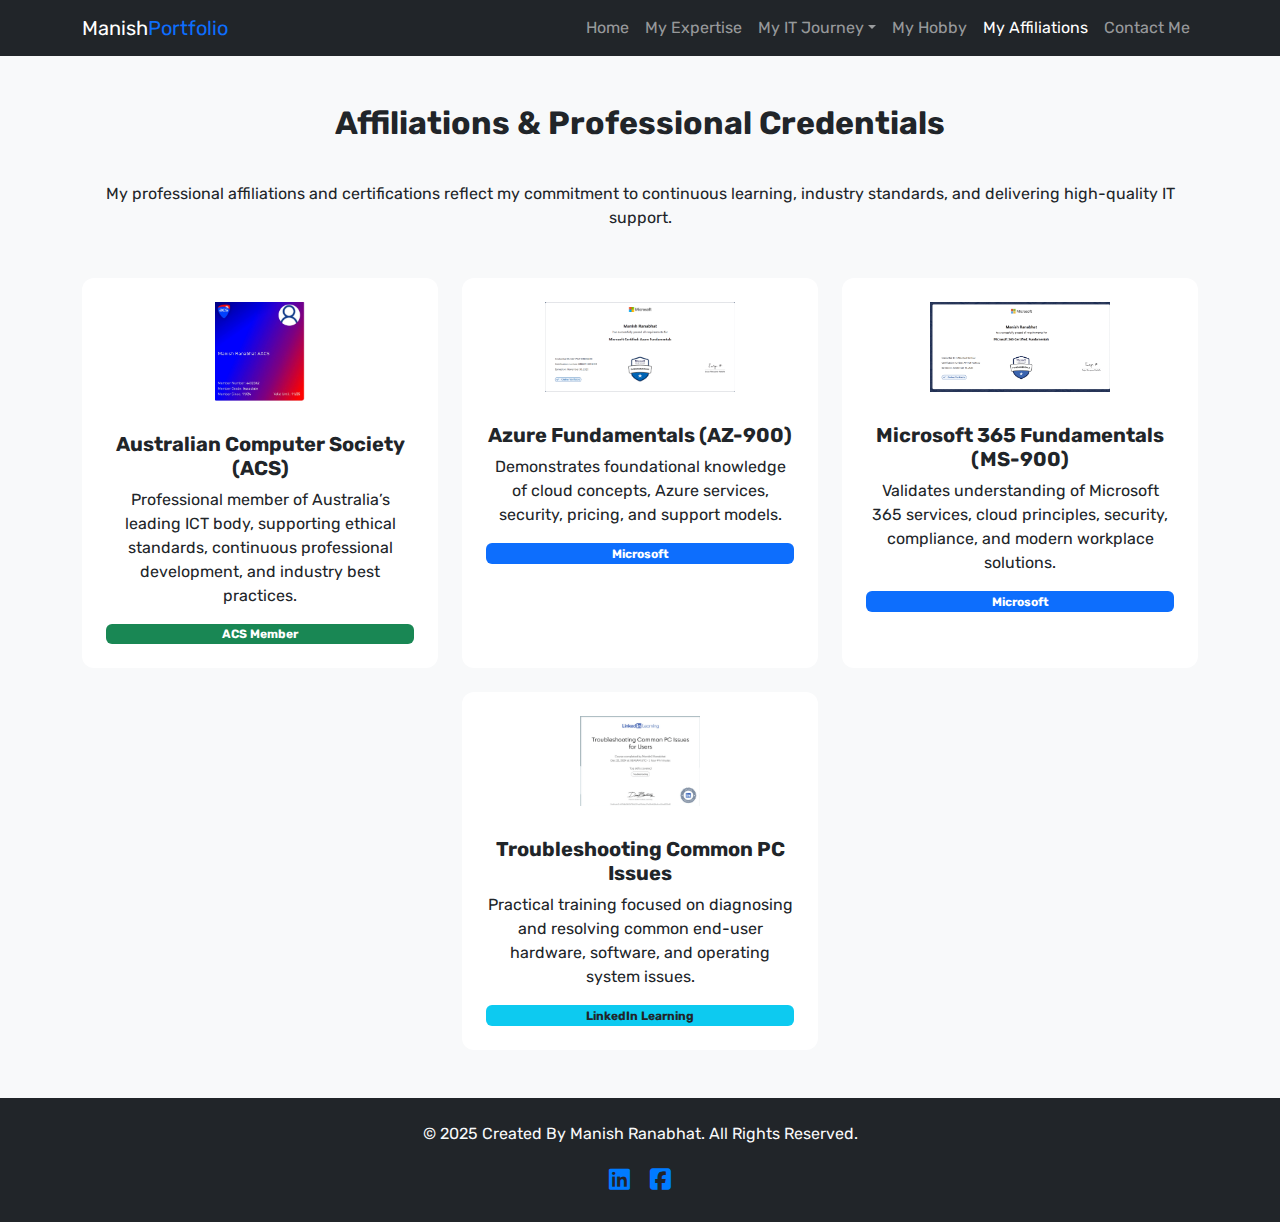
<file: affilation.html>
<!DOCTYPE html>
<html lang="en">
<head>
  <meta charset="UTF-8">
  <meta name="viewport" content="width=device-width, initial-scale=1.0">
  <title>My Affiliations</title>
  <!-- Bootstrap CSS -->
  <link href="https://cdn.jsdelivr.net/npm/bootstrap@5.3.0/dist/css/bootstrap.min.css" rel="stylesheet">
  <!-- Font Awesome -->
  <link rel="stylesheet" href="https://cdnjs.cloudflare.com/ajax/libs/font-awesome/6.4.0/css/all.min.css">
  <!-- Google Fonts -->
  <link href="https://fonts.googleapis.com/css2?family=Rubik:wght@400;700&display=swap" rel="stylesheet">
  <style>
    body {
      font-family: 'Rubik', sans-serif;
      background-color: #f8f9fa;
    }
    .section-title {
      margin-bottom: 40px;
      font-weight: 700;
    }
    .card {
      transition: transform 0.2s, box-shadow 0.2s;
      cursor: pointer;
      border-radius: 12px;
      border: none;
    }
    .card:hover {
      transform: translateY(-5px);
      box-shadow: 0 10px 20px rgba(0,0,0,0.1);
    }
    .card h5 {
      font-weight: 700;
      margin-top: 15px;
    }
    .navbar .navbar-brand span {
      color: #0d6efd;
    }
    footer a.social-icon {
      margin: 0 8px;
      font-size: 1.5rem;
      color: #007bff;
    }
  </style>
</head>
<body>

  <!-- Navbar -->
  <nav class="navbar navbar-expand-lg navbar-dark bg-dark">
    <div class="container">
      <a class="navbar-brand" href="#">Manish<span>Portfolio</span></a>
      <button class="navbar-toggler" type="button" data-bs-toggle="collapse" data-bs-target="#navbarNav">
        <span class="navbar-toggler-icon"></span>
      </button>
      <div class="collapse navbar-collapse" id="navbarNav">
        <ul class="navbar-nav ms-auto">
          <li class="nav-item"><a class="nav-link" href="index.html">Home</a></li>
          <li class="nav-item"><a class="nav-link" href="expertise.html">My Expertise</a></li>
          <li class="nav-item dropdown">
            <a class="nav-link dropdown-toggle" href="#" role="button" data-bs-toggle="dropdown">My IT Journey</a>
            <ul class="dropdown-menu">
              <li><a class="dropdown-item" href="experience.html">My experience</a></li>
              <li><a class="dropdown-item" href="project.html">My Projects</a></li>
              <li><a class="dropdown-item" href="gallery.html">My Gallery</a></li>
            </ul>
          </li>
          <li class="nav-item"><a class="nav-link" href="hobby.html">My Hobby</a></li>
          <li class="nav-item"><a class="nav-link active" href="affilation.html">My Affiliations</a></li>
          <li class="nav-item"><a class="nav-link" href="contact.html">Contact Me</a></li>
        </ul>
      </div>
    </div>
  </nav>

  <!-- Affiliations Section -->
 <!-- Affiliations & Credentials Section -->
<section id="affiliations" class="py-5">
  <div class="container">
    <h2 class="section-title text-center">Affiliations & Professional Credentials</h2>
    <p class="text-center mb-5">
      My professional affiliations and certifications reflect my commitment to continuous learning,
      industry standards, and delivering high-quality IT support.
    </p>

    <div class="row g-4 justify-content-center">

      <!-- ACS -->
      <div class="col-md-4">
        <div class="card h-100 text-center p-4">
          <a href="https://www.acs.org.au/" target="_blank">
            <img src="images/acs.jpg" alt="Australian Computer Society" class="mx-auto mb-3" style="max-width: 90px;">
          </a>
          <h5 class="card-title">Australian Computer Society (ACS)</h5>
          <p class="card-text">
            Professional member of Australia’s leading ICT body, supporting ethical standards,
            continuous professional development, and industry best practices.
          </p>
          <span class="badge bg-success">ACS Member</span>
        </div>
      </div>

      <!-- AZ-900 -->
      <div class="col-md-4">
        <div class="card h-100 text-center p-4">
          <img src="images/azure.png" alt="Microsoft Azure Fundamentals AZ-900" class="mx-auto mb-3" style="max-height: 90px;">
          <h5 class="card-title">Azure Fundamentals (AZ-900)</h5>
          <p class="card-text">
            Demonstrates foundational knowledge of cloud concepts, Azure services,
            security, pricing, and support models.
          </p>
          <span class="badge bg-primary">Microsoft</span>
        </div>
      </div>

      <!-- MS-900 -->
      <div class="col-md-4">
        <div class="card h-100 text-center p-4">
          <img src="images/ms900.png" alt="Microsoft 365 Fundamentals MS-900" class="mx-auto mb-3" style="max-height: 90px;">
          <h5 class="card-title">Microsoft 365 Fundamentals (MS-900)</h5>
          <p class="card-text">
            Validates understanding of Microsoft 365 services, cloud principles,
            security, compliance, and modern workplace solutions.
          </p>
          <span class="badge bg-primary">Microsoft</span>
        </div>
      </div>

      <!-- LinkedIn Learning -->
      <div class="col-md-4">
        <div class="card h-100 text-center p-4">
          <img src="images/troubleshooting.png" alt="LinkedIn Learning Certification" class="mx-auto mb-3" style="max-height: 90px;">
          <h5 class="card-title">Troubleshooting Common PC Issues</h5>
          <p class="card-text">
            Practical training focused on diagnosing and resolving common end-user
            hardware, software, and operating system issues.
          </p>
          <span class="badge bg-info text-dark">LinkedIn Learning</span>
        </div>
      </div>

    </div>
  </div>
</section>


  <!-- Footer -->
  <footer class="bg-dark text-light py-4">
    <div class="container text-center">
      <p>&copy; 2025 Created By Manish Ranabhat. All Rights Reserved.</p>
      <a href="https://www.linkedin.com/in/manish-ranabhat-774855287/" target="_blank" class="social-icon"><i class="fab fa-linkedin"></i></a>
      <a href="https://www.facebook.com/manish.ranabhat.142" target="_blank" class="social-icon"><i class="fab fa-facebook-square"></i></a>
    </div>
  </footer>

  <!-- Bootstrap JS Bundle -->
  <script src="https://cdn.jsdelivr.net/npm/bootstrap@5.3.0/dist/js/bootstrap.bundle.min.js"></script>
   <script src="https://code.jquery.com/jquery-3.5.1.min.js"></script>
  <script src="script.js"></script>
</body>
</html>
</file>
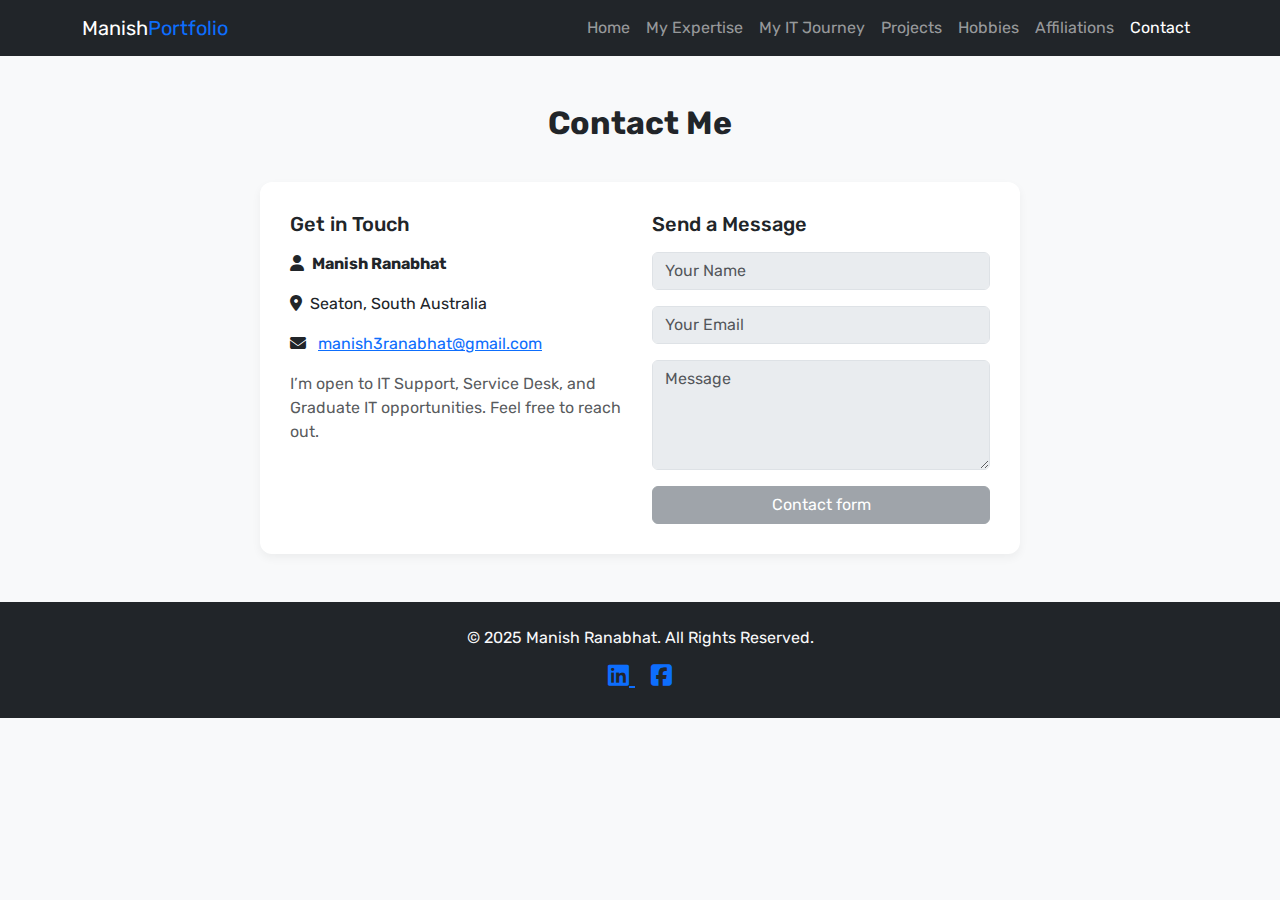
<file: contact.html>
<!DOCTYPE html>
<html lang="en">
<head>
  <meta charset="UTF-8" />
  <meta name="viewport" content="width=device-width, initial-scale=1.0"/>
  <title>Contact | Manish Ranabhat</title>

  <!-- Bootstrap CSS -->
  <link href="https://cdn.jsdelivr.net/npm/bootstrap@5.3.0/dist/css/bootstrap.min.css" rel="stylesheet">
  <!-- Font Awesome -->
  <link rel="stylesheet" href="https://cdnjs.cloudflare.com/ajax/libs/font-awesome/6.4.0/css/all.min.css">
  <!-- Google Fonts -->
  <link href="https://fonts.googleapis.com/css2?family=Rubik:wght@400;700&display=swap" rel="stylesheet">

  <style>
    body {
      font-family: 'Rubik', sans-serif;
      background-color: #f8f9fa;
    }
    .section-title {
      margin-bottom: 40px;
      font-weight: 700;
    }
    .contact-section {
      background: #ffffff;
      border-radius: 12px;
      padding: 30px;
      box-shadow: 0 4px 10px rgba(0,0,0,0.05);
    }
    .navbar .navbar-brand span {
      color: #0d6efd;
    }
    footer a.social-icon {
      margin: 0 8px;
      font-size: 1.5rem;
      color: #0d6efd;
    }
  </style>
</head>

<body>

<!-- Navbar -->
<nav class="navbar navbar-expand-lg navbar-dark bg-dark">
  <div class="container">
    <a class="navbar-brand" href="index.html">Manish<span>Portfolio</span></a>
    <button class="navbar-toggler" type="button" data-bs-toggle="collapse" data-bs-target="#navbarNav">
      <span class="navbar-toggler-icon"></span>
    </button>
    <div class="collapse navbar-collapse" id="navbarNav">
      <ul class="navbar-nav ms-auto">
        <li class="nav-item"><a class="nav-link" href="index.html">Home</a></li>
        <li class="nav-item"><a class="nav-link" href="expertise.html">My Expertise</a></li>
        <li class="nav-item"><a class="nav-link" href="experience.html">My IT Journey</a></li>
        <li class="nav-item"><a class="nav-link" href="project.html">Projects</a></li>
        <li class="nav-item"><a class="nav-link" href="hobby.html">Hobbies</a></li>
        <li class="nav-item"><a class="nav-link" href="affilation.html">Affiliations</a></li>
        <li class="nav-item"><a class="nav-link active" href="contact.html">Contact</a></li>
      </ul>
    </div>
  </div>
</nav>

<!-- Contact Section -->
<section class="py-5">
  <div class="container">
    <h2 class="section-title text-center">Contact Me</h2>

    <div class="row justify-content-center">
      <div class="col-md-8 contact-section">
        <div class="row">

          <!-- Contact Info -->
          <div class="col-md-6 mb-4">
            <h5 class="mb-3">Get in Touch</h5>
            <p><i class="fas fa-user me-2"></i><strong>Manish Ranabhat</strong></p>
            <p><i class="fas fa-map-marker-alt me-2"></i>Seaton, South Australia</p>
            <p>
              <i class="fas fa-envelope me-2"></i>
              <a href="mailto:manish3ranabhat@gmail.com">manish3ranabhat@gmail.com</a>
            </p>
            <p class="text-muted">
              I’m open to IT Support, Service Desk, and Graduate IT opportunities.
              Feel free to reach out.
            </p>
          </div>

          <!-- Contact Form (Static placeholder) -->
          <div class="col-md-6">
            <h5 class="mb-3">Send a Message</h5>
            <form>
              <div class="mb-3">
                <input type="text" class="form-control" placeholder="Your Name" disabled>
              </div>
              <div class="mb-3">
                <input type="email" class="form-control" placeholder="Your Email" disabled>
              </div>
              <div class="mb-3">
                <textarea class="form-control" rows="4" placeholder="Message" disabled></textarea>
              </div>
              <button type="button" class="btn btn-secondary w-100" disabled>
                Contact form 
              </button>
            </form>
          </div>

        </div>
      </div>
    </div>
  </div>
</section>

<!-- Footer -->
<footer class="bg-dark text-light py-4">
  <div class="container text-center">
    <p class="mb-2">&copy; 2025 Manish Ranabhat. All Rights Reserved.</p>
    <a href="https://www.linkedin.com/in/manish-ranabhat-774855287/" target="_blank" class="social-icon">
      <i class="fab fa-linkedin"></i>
    </a>
    <a href="https://www.facebook.com/manish.ranabhat.142" target="_blank" class="social-icon">
      <i class="fab fa-facebook-square"></i>
    </a>
  </div>
</footer>

<!-- Bootstrap JS -->
<script src="https://cdn.jsdelivr.net/npm/bootstrap@5.3.0/dist/js/bootstrap.bundle.min.js"></script>

</body>
</html>
</file>
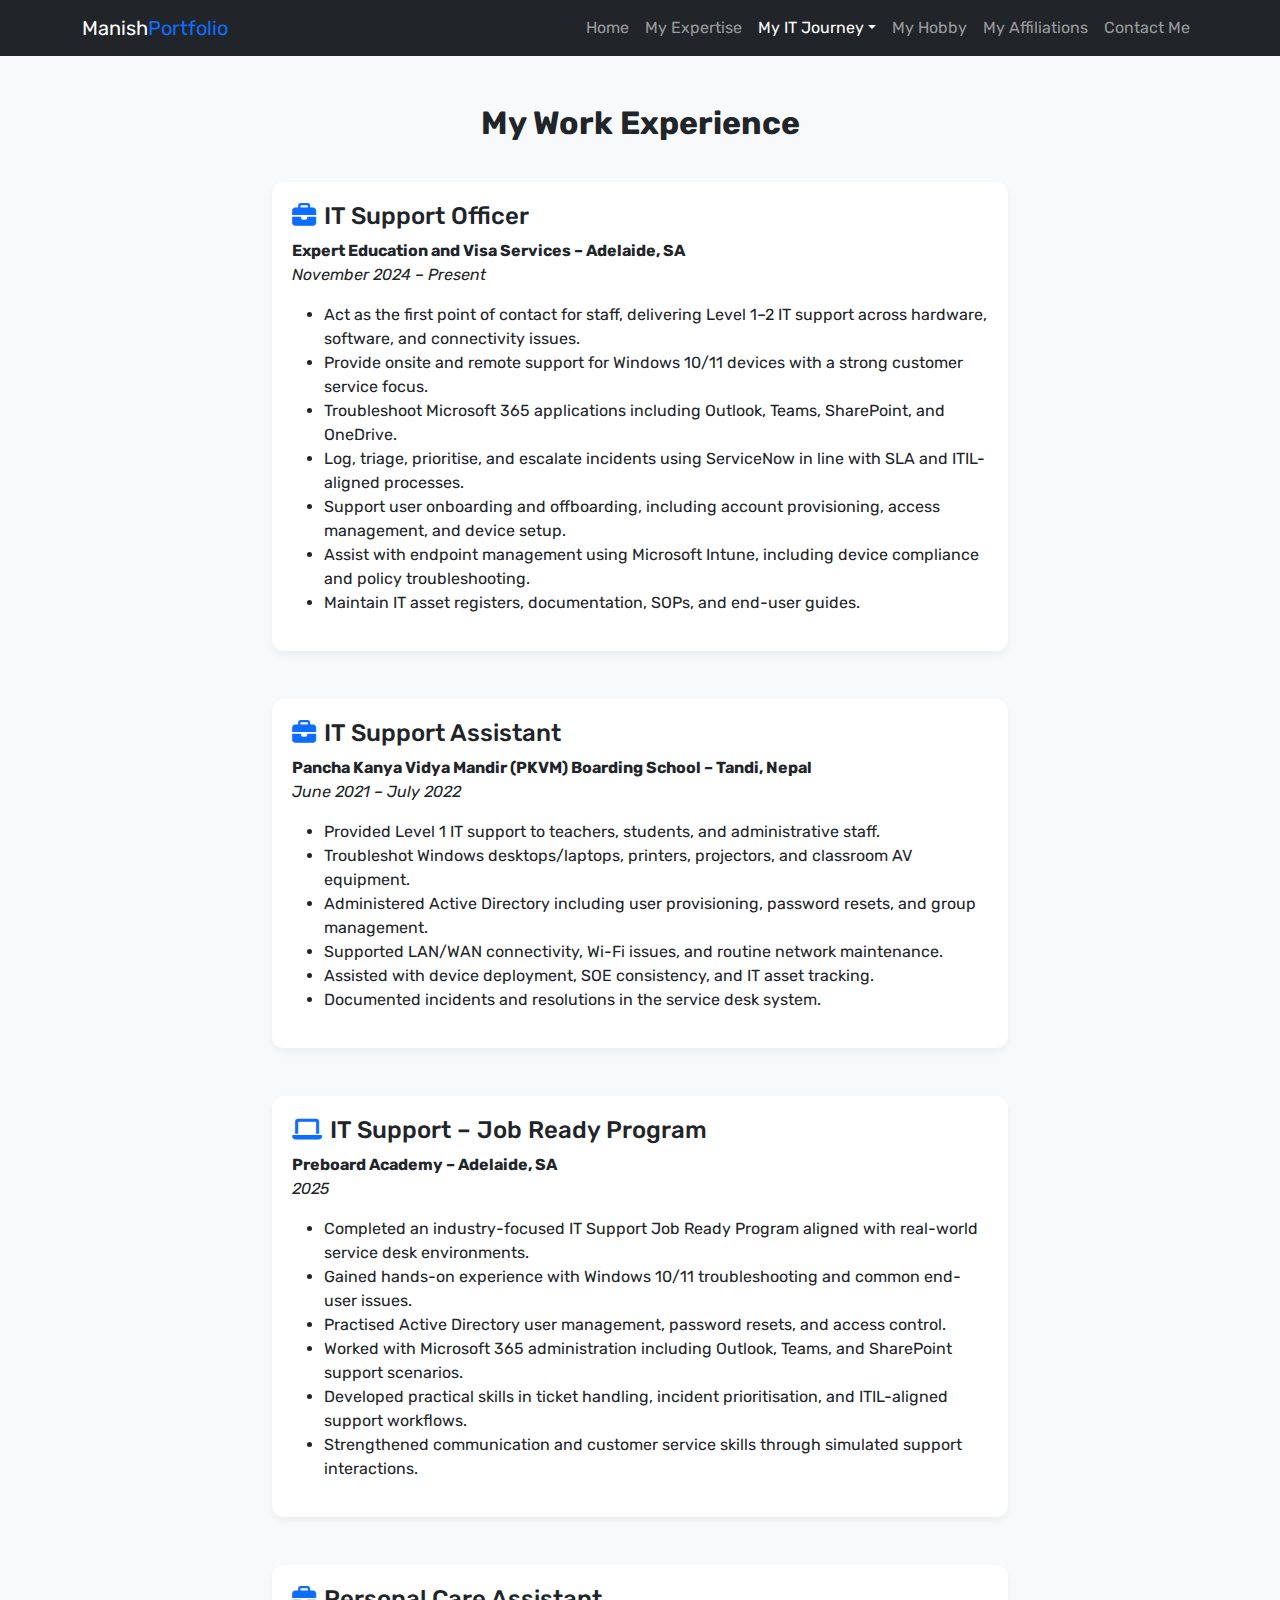
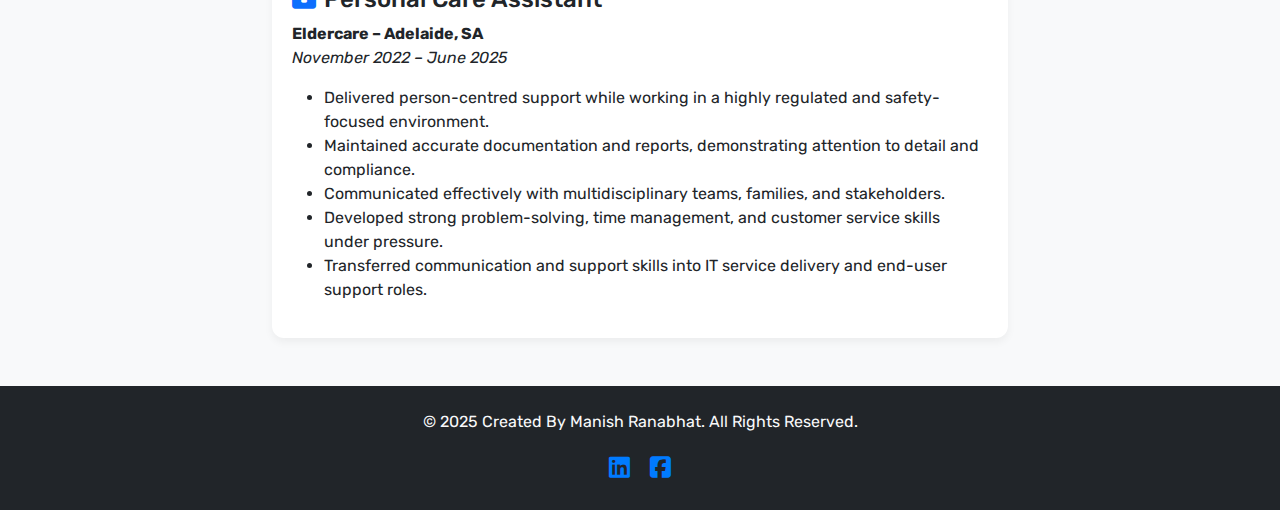
<file: experience.html>
<!DOCTYPE html>
<html lang="en">
<head>
  <meta charset="UTF-8">
  <meta name="viewport" content="width=device-width, initial-scale=1.0">
  <title>My IT Journey</title>
  <!-- Bootstrap CSS -->
  <link href="https://cdn.jsdelivr.net/npm/bootstrap@5.3.0/dist/css/bootstrap.min.css" rel="stylesheet">
  <!-- Font Awesome -->
  <link rel="stylesheet" href="https://cdnjs.cloudflare.com/ajax/libs/font-awesome/6.4.0/css/all.min.css">
  <!-- Google Fonts -->
  <link href="https://fonts.googleapis.com/css2?family=Rubik:wght@400;700&display=swap" rel="stylesheet">
  <style>
    body {
      font-family: 'Rubik', sans-serif;
      background-color: #f8f9fa;
    }
    .section-title {
      margin-bottom: 40px;
      font-weight: 700;
    }
    .section-card {
      background: white;
      border-radius: 12px;
      padding: 20px;
      box-shadow: 0 4px 8px rgba(0,0,0,0.05);
      transition: transform 0.3s, box-shadow 0.3s;
    }
    .section-card:hover {
      transform: translateY(-8px);
      box-shadow: 0 12px 24px rgba(0,0,0,0.1);
    }
    .section-img {
      max-width: 100%;
      border-radius: 12px;
      margin-bottom: 20px;
    }
    .navbar .navbar-brand span {
      color: #0d6efd;
    }
    footer a.social-icon {
      margin: 0 8px;
      font-size: 1.5rem;
      color: #007bff;
    }
  </style>
</head>
<body>

<!-- Navbar -->
<nav class="navbar navbar-expand-lg navbar-dark bg-dark">
  <div class="container">
    <a class="navbar-brand" href="#">Manish<span>Portfolio</span></a>
    <button class="navbar-toggler" type="button" data-bs-toggle="collapse" data-bs-target="#navbarNav">
      <span class="navbar-toggler-icon"></span>
    </button>
    <div class="collapse navbar-collapse" id="navbarNav">
      <ul class="navbar-nav ms-auto">
        <li class="nav-item"><a class="nav-link" href="index.html">Home</a></li>
        <li class="nav-item"><a class="nav-link" href="expertise.html">My Expertise</a></li>
        <li class="nav-item dropdown">
          <a class="nav-link dropdown-toggle active" href="#" data-bs-toggle="dropdown">My IT Journey</a>
          <ul class="dropdown-menu">
            <li><a class="dropdown-item" href="experience.html">My experience</a></li>
            <li><a class="dropdown-item" href="project.html">My Project</a></li>
            <li><a class="dropdown-item" href="gallery.html">My Gallery</a></li>
          </ul>
        </li>
        <li class="nav-item"><a class="nav-link" href="hobby.html">My Hobby</a></li>
        <li class="nav-item"><a class="nav-link" href="affilation.html">My Affiliations</a></li>
        <li class="nav-item"><a class="nav-link" href="contact.html">Contact Me</a></li>
      </ul>
    </div>
  </div>
</nav>
<!-- IT Journey Section -->
<section id="work-experience" class="py-5">
  <div class="container">
    <h2 class="section-title text-center">My Work Experience</h2>

    <!-- IT Support Officer -->
    <div class="row justify-content-center mb-5">
      <div class="col-md-8">
        <div class="section-card">
          <h4><i class="fas fa-briefcase text-primary me-2"></i>IT Support Officer</h4>
          <p>
            <strong>Expert Education and Visa Services – Adelaide, SA</strong><br>
            <em>November 2024 – Present</em>
          </p>
          <ul>
            <li>Act as the first point of contact for staff, delivering Level 1–2 IT support across hardware, software, and connectivity issues.</li>
            <li>Provide onsite and remote support for Windows 10/11 devices with a strong customer service focus.</li>
            <li>Troubleshoot Microsoft 365 applications including Outlook, Teams, SharePoint, and OneDrive.</li>
            <li>Log, triage, prioritise, and escalate incidents using ServiceNow in line with SLA and ITIL-aligned processes.</li>
            <li>Support user onboarding and offboarding, including account provisioning, access management, and device setup.</li>
            <li>Assist with endpoint management using Microsoft Intune, including device compliance and policy troubleshooting.</li>
            <li>Maintain IT asset registers, documentation, SOPs, and end-user guides.</li>
          </ul>
        </div>
      </div>
    </div>

    <!-- IT Support Assistant -->
    <div class="row justify-content-center mb-5">
      <div class="col-md-8">
        <div class="section-card">
          <h4><i class="fas fa-briefcase text-primary me-2"></i>IT Support Assistant</h4>
          <p>
            <strong>Pancha Kanya Vidya Mandir (PKVM) Boarding School – Tandi, Nepal</strong><br>
            <em>June 2021 – July 2022</em>
          </p>
          <ul>
            <li>Provided Level 1 IT support to teachers, students, and administrative staff.</li>
            <li>Troubleshot Windows desktops/laptops, printers, projectors, and classroom AV equipment.</li>
            <li>Administered Active Directory including user provisioning, password resets, and group management.</li>
            <li>Supported LAN/WAN connectivity, Wi-Fi issues, and routine network maintenance.</li>
            <li>Assisted with device deployment, SOE consistency, and IT asset tracking.</li>
            <li>Documented incidents and resolutions in the service desk system.</li>
          </ul>
        </div>
      </div>
    </div>
<div class="row justify-content-center mb-5">
      <div class="col-md-8">
        <div class="section-card">
          <h4><i class="fas fa-laptop text-primary me-2"></i>IT Support – Job Ready Program</h4>
          <p>
            <strong>Preboard Academy – Adelaide, SA</strong><br>
            <em>2025</em>
          </p>
          <ul>
            <li>Completed an industry-focused IT Support Job Ready Program aligned with real-world service desk environments.</li>
            <li>Gained hands-on experience with Windows 10/11 troubleshooting and common end-user issues.</li>
            <li>Practised Active Directory user management, password resets, and access control.</li>
            <li>Worked with Microsoft 365 administration including Outlook, Teams, and SharePoint support scenarios.</li>
            <li>Developed practical skills in ticket handling, incident prioritisation, and ITIL-aligned support workflows.</li>
            <li>Strengthened communication and customer service skills through simulated support interactions.</li>
          </ul>
        </div>
      </div>
    </div>

    <!-- Personal Care Assistant (Transferable Skills) -->
    <div class="row justify-content-center">
      <div class="col-md-8">
        <div class="section-card">
          <h4><i class="fas fa-briefcase text-primary me-2"></i>Personal Care Assistant</h4>
          <p>
            <strong>Eldercare – Adelaide, SA</strong><br>
            <em>November 2022 – June 2025</em>
          </p>
          <ul>
            <li>Delivered person-centred support while working in a highly regulated and safety-focused environment.</li>
            <li>Maintained accurate documentation and reports, demonstrating attention to detail and compliance.</li>
            <li>Communicated effectively with multidisciplinary teams, families, and stakeholders.</li>
            <li>Developed strong problem-solving, time management, and customer service skills under pressure.</li>
            <li>Transferred communication and support skills into IT service delivery and end-user support roles.</li>
          </ul>
        </div>
      </div>
    </div>

  </div>
</section>


<!-- Footer -->
  <footer class="bg-dark text-light py-4">
    <div class="container text-center">
      <p>&copy; 2025 Created By Manish Ranabhat. All Rights Reserved.</p>
      <a href="https://www.linkedin.com/in/manish-ranabhat-774855287/" target="_blank" class="social-icon"><i class="fab fa-linkedin"></i></a>
      <a href="https://www.facebook.com/manish.ranabhat.142" target="_blank" class="social-icon"><i class="fab fa-facebook-square"></i></a>
    </div>
  </footer>
 <script src="https://code.jquery.com/jquery-3.5.1.min.js"></script>
<script src="https://cdn.jsdelivr.net/npm/bootstrap@5.3.0/dist/js/bootstrap.bundle.min.js"></script>
<script src="script.js"></script>
</body>
</html>
</file>
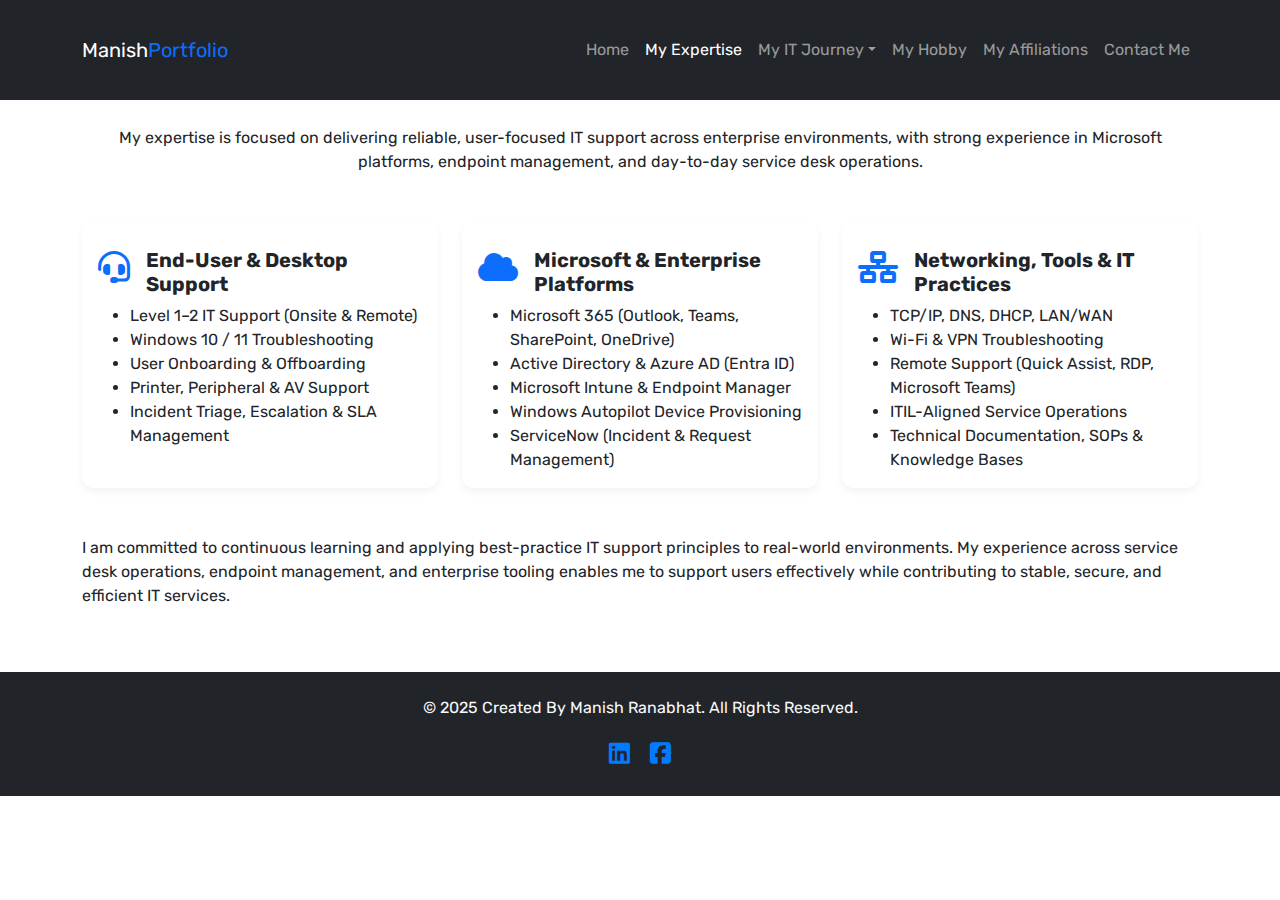
<file: expertise.html>
<!DOCTYPE html>
<html lang="en">
<head>
  <meta charset="UTF-8">
  <meta name="viewport" content="width=device-width, initial-scale=1.0">
  <title>My Expertise</title>
  <!-- Bootstrap CSS -->
  <link href="https://cdn.jsdelivr.net/npm/bootstrap@5.3.0/dist/css/bootstrap.min.css" rel="stylesheet">
  <!-- Font Awesome -->
  <link rel="stylesheet" href="https://cdnjs.cloudflare.com/ajax/libs/font-awesome/6.4.0/css/all.min.css">
  <!-- Google Fonts -->
  <link href="https://fonts.googleapis.com/css2?family=Rubik:wght@400;700&display=swap" rel="stylesheet">
  <!-- Custom CSS -->
  <link rel="stylesheet" href="style.css">
  <style>
    body {
      font-family: 'Rubik', sans-serif;
    }
    .section-title {
      margin-bottom: 40px;
      font-weight: 700;
    }
    .card {
      box-shadow: 0 4px 8px rgba(0,0,0,0.05);
      border: none;
      border-radius: 12px;
    }
    .card h5 {
      font-weight: 700;
      margin-top: 10px;
    }
    .navbar .navbar-brand span {
      color: #0d6efd;
    }
    footer a.social-icon {
      margin: 0 8px;
      font-size: 1.5rem;
      color: #007bff;
    }
  </style>
</head>
<body>

  <!-- Navbar -->
  <nav class="navbar navbar-expand-lg navbar-dark bg-dark">
    <div class="container">
      <a class="navbar-brand" href="#">Manish<span>Portfolio</span></a>
      <button class="navbar-toggler" type="button" data-bs-toggle="collapse" data-bs-target="#navbarNav">
        <span class="navbar-toggler-icon"></span>
      </button>
      <div class="collapse navbar-collapse" id="navbarNav">
        <ul class="navbar-nav ms-auto">
          <li class="nav-item"><a class="nav-link" href="index.html">Home</a></li>
          <li class="nav-item"><a class="nav-link active" href="expertise.html">My Expertise</a></li>
          <li class="nav-item dropdown">
            <a class="nav-link dropdown-toggle" href="#" role="button" data-bs-toggle="dropdown">My IT Journey</a>
            <ul class="dropdown-menu">
              <li><a class="dropdown-item" href="experience.html">My experience</a></li>
              <li><a class="dropdown-item" href="project.html">My Projects</a></li>
              <li><a class="dropdown-item" href="gallery.html">My Gallery</a></li>
            </ul>
          </li>
          <li class="nav-item"><a class="nav-link" href="hobby.html">My Hobby</a></li>
          <li class="nav-item"><a class="nav-link" href="affilation.html">My Affiliations</a></li>
          <li class="nav-item"><a class="nav-link" href="contact.html">Contact Me</a></li>
        </ul>
      </div>
    </div>
  </nav>

 <!-- Expertise Section -->
<section id="expertise" class="py-5">
  <div class="container">
    <h2 class="section-title text-center">My Expertise</h2>
    <p class="text-center mb-5">
      My expertise is focused on delivering reliable, user-focused IT support across enterprise environments, with strong experience in Microsoft platforms, endpoint management, and day-to-day service desk operations.
    </p>

    <div class="row g-4">

      <!-- End-User & Desktop Support -->
      <div class="col-md-4">
        <div class="card h-100">
          <div class="card-body">
            <div class="d-flex align-items-center mb-2">
              <i class="fas fa-headset fa-2x text-primary me-3"></i>
              <h5 class="mb-0">End-User & Desktop Support</h5>
            </div>
            <ul class="mb-0">
              <li>Level 1–2 IT Support (Onsite & Remote)</li>
              <li>Windows 10 / 11 Troubleshooting</li>
              <li>User Onboarding & Offboarding</li>
              <li>Printer, Peripheral & AV Support</li>
              <li>Incident Triage, Escalation & SLA Management</li>
            </ul>
          </div>
        </div>
      </div>

      <!-- Microsoft & Enterprise Platforms -->
      <div class="col-md-4">
        <div class="card h-100">
          <div class="card-body">
            <div class="d-flex align-items-center mb-2">
              <i class="fas fa-cloud fa-2x text-primary me-3"></i>
              <h5 class="mb-0">Microsoft & Enterprise Platforms</h5>
            </div>
            <ul class="mb-0">
              <li>Microsoft 365 (Outlook, Teams, SharePoint, OneDrive)</li>
              <li>Active Directory & Azure AD (Entra ID)</li>
              <li>Microsoft Intune & Endpoint Manager</li>
              <li>Windows Autopilot Device Provisioning</li>
              <li>ServiceNow (Incident & Request Management)</li>
            </ul>
          </div>
        </div>
      </div>

      <!-- Networking, Tools & IT Practices -->
      <div class="col-md-4">
        <div class="card h-100">
          <div class="card-body">
            <div class="d-flex align-items-center mb-2">
              <i class="fas fa-network-wired fa-2x text-primary me-3"></i>
              <h5 class="mb-0">Networking, Tools & IT Practices</h5>
            </div>
            <ul class="mb-0">
              <li>TCP/IP, DNS, DHCP, LAN/WAN</li>
              <li>Wi-Fi & VPN Troubleshooting</li>
              <li>Remote Support (Quick Assist, RDP, Microsoft Teams)</li>
              <li>ITIL-Aligned Service Operations</li>
              <li>Technical Documentation, SOPs & Knowledge Bases</li>
            </ul>
          </div>
        </div>
      </div>

    </div>

    <div class="mt-5">
      <p>
        I am committed to continuous learning and applying best-practice IT support principles to real-world environments. My experience across service desk operations, endpoint management, and enterprise tooling enables me to support users effectively while contributing to stable, secure, and efficient IT services.
      </p>
    </div>
  </div>
</section>


  <!-- Footer -->
<!-- Footer -->
  <footer class="bg-dark text-light py-4">
    <div class="container text-center">
      <p>&copy; 2025 Created By Manish Ranabhat. All Rights Reserved.</p>
      <a href="https://www.linkedin.com/in/manish-ranabhat-774855287/" target="_blank" class="social-icon"><i class="fab fa-linkedin"></i></a>
      <a href="https://www.facebook.com/manish.ranabhat.142" target="_blank" class="social-icon"><i class="fab fa-facebook-square"></i></a>
    </div>
  </footer>

  <!-- Bootstrap JS Bundle -->
    <script src="https://code.jquery.com/jquery-3.5.1.min.js"></script>
  <script src="https://cdn.jsdelivr.net/npm/bootstrap@5.3.0/dist/js/bootstrap.bundle.min.js"></script>
  <script src="script.js"></script>
</body>
</html>
</file>
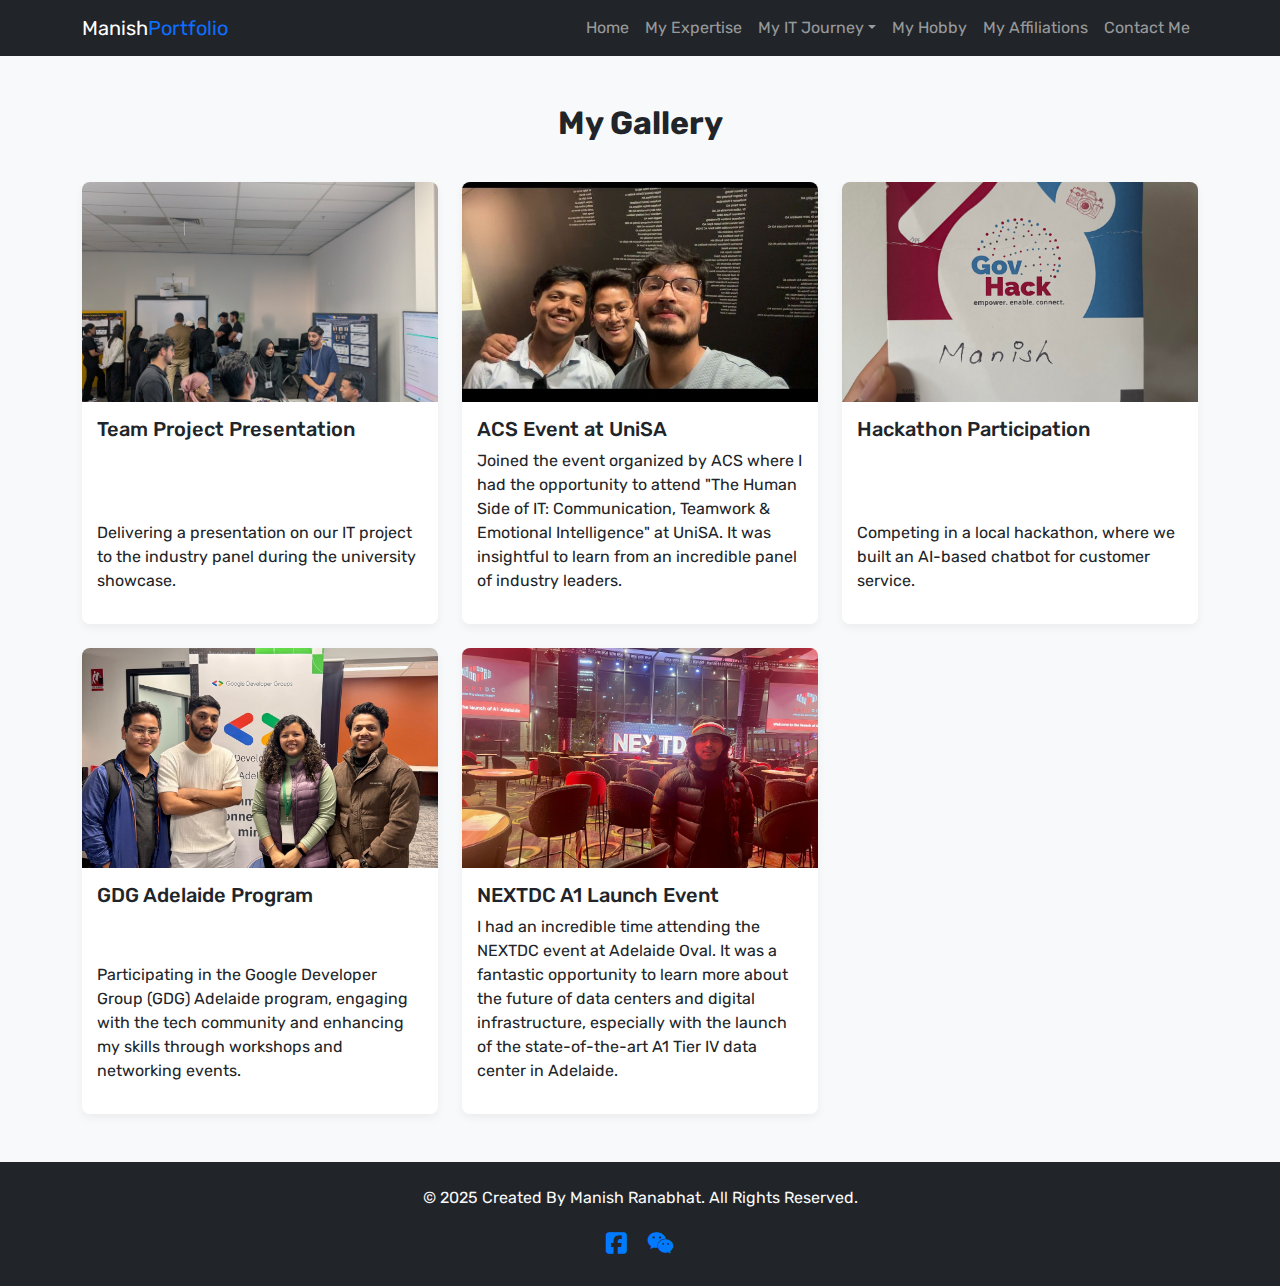
<file: gallery.html>
<!DOCTYPE html>
<html lang="en">
<head>
  <meta charset="UTF-8" />
  <meta name="viewport" content="width=device-width, initial-scale=1.0"/>
  <title>My Gallery</title>
  <!-- Bootstrap CSS -->
  <link href="https://cdn.jsdelivr.net/npm/bootstrap@5.3.0/dist/css/bootstrap.min.css" rel="stylesheet">
  <!-- Font Awesome -->
  <link rel="stylesheet" href="https://cdnjs.cloudflare.com/ajax/libs/font-awesome/6.4.0/css/all.min.css">
  <!-- Google Fonts -->
  <link href="https://fonts.googleapis.com/css2?family=Rubik:wght@400;700&display=swap" rel="stylesheet">
  <style>
    body {
      font-family: 'Rubik', sans-serif;
      background-color: #f8f9fa;
    }
    .section-title {
      font-weight: 700;
      margin-bottom: 40px;
    }
    .gallery-item {
      border-radius: 8px;
      overflow: hidden;
      box-shadow: 0 4px 8px rgba(0,0,0,0.05);
      transition: transform 0.3s ease;
      height: 100%;
      display: flex;
      flex-direction: column;
    }
    .gallery-item:hover {
      transform: scale(1.03);
    }
    .gallery-img {
      width: 100%;
      height: 220px;
      object-fit: cover;
    }
    .gallery-caption {
      background: white;
      padding: 15px;
      flex-grow: 1;
      display: flex;
      flex-direction: column;
      justify-content: space-between;
    }
    .navbar .navbar-brand span {
      color: #0d6efd;
    }
    footer a.social-icon {
      margin: 0 8px;
      font-size: 1.5rem;
      color: #007bff;
    }
  </style>
</head>
<body>

<!-- Navbar -->
<nav class="navbar navbar-expand-lg navbar-dark bg-dark sticky-top">
  <div class="container">
    <a class="navbar-brand" href="#">Manish<span>Portfolio</span></a>
    <button class="navbar-toggler" type="button" data-bs-toggle="collapse" data-bs-target="#navbarNav">
      <span class="navbar-toggler-icon"></span>
    </button>
    <div class="collapse navbar-collapse" id="navbarNav">
      <ul class="navbar-nav ms-auto">
        <li class="nav-item"><a class="nav-link" href="index.html">Home</a></li>
        <li class="nav-item"><a class="nav-link" href="expertise.html">My Expertise</a></li>
        <li class="nav-item dropdown">
          <a class="nav-link dropdown-toggle" href="#" role="button" data-bs-toggle="dropdown">My IT Journey</a>
          <ul class="dropdown-menu">
            <li><a class="dropdown-item" href="experience.html">My Experience</a></li>
            <li><a class="dropdown-item" href="project.html">My Projects</a></li>
            <li><a class="dropdown-item active" href="gallery.html">My Gallery</a></li>
          </ul>
        </li>
        <li class="nav-item"><a class="nav-link" href="hobby.html">My Hobby</a></li>
        <li class="nav-item"><a class="nav-link" href="affilation.html">My Affiliations</a></li>
        <li class="nav-item"><a class="nav-link" href="contact.html">Contact Me</a></li>
      </ul>
    </div>
  </div>
</nav>

<!-- Gallery Section -->
<section class="py-5">
  <div class="container">
    <h2 class="section-title text-center">My Gallery</h2>
    <div class="row g-4">

      <!-- Photo 1 -->
      <div class="col-md-4">
        <div class="gallery-item">
          <img src="images/presentation.jpg" alt="Team Project Presentation" class="gallery-img">
          <div class="gallery-caption">
            <h5>Team Project Presentation</h5>
            <p>Delivering a presentation on our IT project to the industry panel during the university showcase.</p>
          </div>
        </div>
      </div>

      <!-- Photo 2 -->
      <div class="col-md-4">
        <div class="gallery-item">
          <img src="images/ACS1.jpg" alt="ACS Event at UniSA" class="gallery-img">
          <div class="gallery-caption">
            <h5>ACS Event at UniSA</h5>
            <p>Joined the event organized by ACS where I had the opportunity to attend "The Human Side of IT: Communication, Teamwork & Emotional Intelligence" at UniSA. It was insightful to learn from an incredible panel of industry leaders.</p>
          </div>
        </div>
      </div>

      <!-- Photo 3 -->
      <div class="col-md-4">
        <div class="gallery-item">
          <img src="images/govhack.jpg" alt="Hackathon Participation" class="gallery-img">
          <div class="gallery-caption">
            <h5>Hackathon Participation</h5>
            <p>Competing in a local hackathon, where we built an AI-based chatbot for customer service.</p>
          </div>
        </div>
      </div>

      <!-- Photo 4 -->
      <div class="col-md-4">
        <div class="gallery-item">
          <img src="images/gdg.jpg" alt="GDG Adelaide Program" class="gallery-img">
          <div class="gallery-caption">
            <h5>GDG Adelaide Program</h5>
            <p>Participating in the Google Developer Group (GDG) Adelaide program, engaging with the tech community and enhancing my skills through workshops and networking events.</p>
          </div>
        </div>
      </div>

      <!-- Photo 5 -->
      <div class="col-md-4">
        <div class="gallery-item">
          <img src="images/Nextdc.jpg" alt="NEXTDC A1 Launch Event" class="gallery-img">
          <div class="gallery-caption">
            <h5>NEXTDC A1 Launch Event</h5>
            <p>I had an incredible time attending the NEXTDC event at Adelaide Oval. It was a fantastic opportunity to learn more about the future of data centers and digital infrastructure, especially with the launch of the state-of-the-art A1 Tier IV data center in Adelaide.</p>
          </div>
        </div>
      </div>

    </div>
  </div>
</section>

<!-- Footer -->
<footer class="bg-dark text-light py-4">
  <div class="container text-center">
    <p>&copy; 2025 Created By Manish Ranabhat. All Rights Reserved.</p>
    <a href="https://www.facebook.com/manish.ranabhat.142" target="_blank" class="social-icon"><i class="fab fa-facebook-square"></i></a>
    <a href="https://www.messenger.com/manish.ranabhat.142" target="_blank" class="social-icon"><i class="fab fa-weixin"></i></a>
  </div>
</footer>

<!-- Bootstrap JS Bundle -->
  <script src="https://code.jquery.com/jquery-3.5.1.min.js"></script>
<script src="https://cdn.jsdelivr.net/npm/bootstrap@5.3.0/dist/js/bootstrap.bundle.min.js"></script>
</body>
</html>
</file>
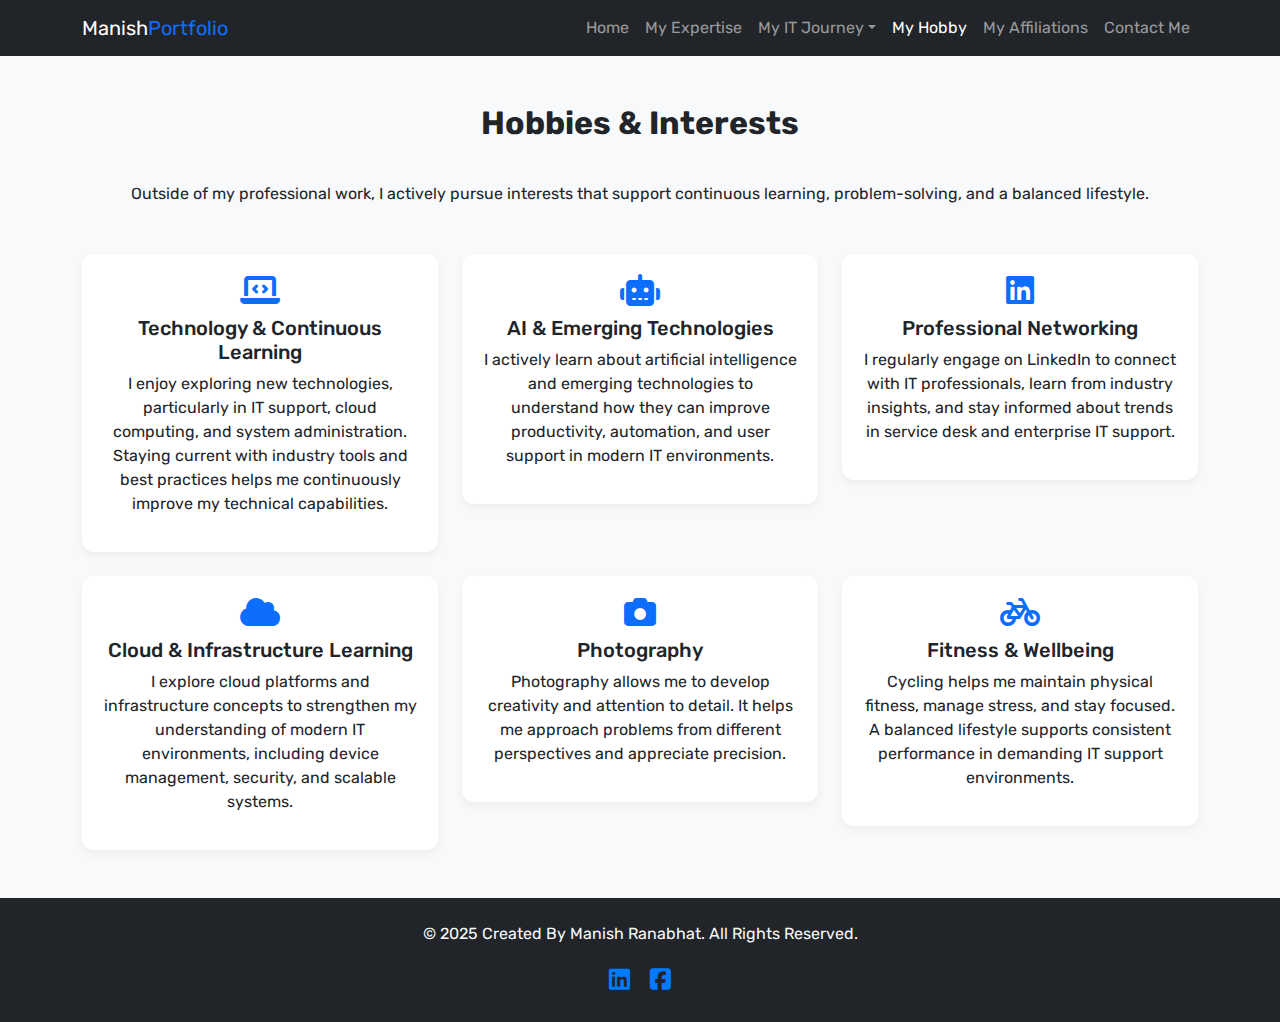
<file: hobby.html>
<!DOCTYPE html>
<html lang="en">
<head>
  <meta charset="UTF-8">
  <meta name="viewport" content="width=device-width, initial-scale=1.0">
  <title>My Hobby</title>
  <!-- Bootstrap CSS -->
  <link href="https://cdn.jsdelivr.net/npm/bootstrap@5.3.0/dist/css/bootstrap.min.css" rel="stylesheet">
  <!-- Font Awesome -->
  <link rel="stylesheet" href="https://cdnjs.cloudflare.com/ajax/libs/font-awesome/6.4.0/css/all.min.css">
  <!-- Google Fonts -->
  <link href="https://fonts.googleapis.com/css2?family=Rubik:wght@400;700&display=swap" rel="stylesheet">
  <style>
    body {
      font-family: 'Rubik', sans-serif;
      background-color: #f8f9fa;
    }
    .section-title {
      margin-bottom: 40px;
      font-weight: 700;
    }
    .hobby-card {
      background: white;
      border-radius: 12px;
      padding: 20px;
      box-shadow: 0 4px 8px rgba(0,0,0,0.05);
      transition: transform 0.3s, box-shadow 0.3s;
    }
    .hobby-card:hover {
      transform: translateY(-5px);
      box-shadow: 0 12px 24px rgba(0,0,0,0.1);
    }
    .hobby-icon {
      font-size: 2rem;
      color: #0d6efd;
      margin-bottom: 10px;
    }
    .navbar .navbar-brand span {
      color: #0d6efd;
    }
    footer a.social-icon {
      margin: 0 8px;
      font-size: 1.5rem;
      color: #007bff;
    }
  </style>
</head>
<body>

<!-- Navbar -->
<nav class="navbar navbar-expand-lg navbar-dark bg-dark">
  <div class="container">
    <a class="navbar-brand" href="#">Manish<span>Portfolio</span></a>
    <button class="navbar-toggler" type="button" data-bs-toggle="collapse" data-bs-target="#navbarNav">
      <span class="navbar-toggler-icon"></span>
    </button>
    <div class="collapse navbar-collapse" id="navbarNav">
      <ul class="navbar-nav ms-auto">
        <li class="nav-item"><a class="nav-link" href="index.html">Home</a></li>
        <li class="nav-item"><a class="nav-link" href="expertise.html">My Expertise</a></li>
        <li class="nav-item dropdown">
          <a class="nav-link dropdown-toggle" href="#" role="button" data-bs-toggle="dropdown">My IT Journey</a>
          <ul class="dropdown-menu">
            <li><a class="dropdown-item" href="experience.html">My experience</a></li>
            <li><a class="dropdown-item" href="project.html">My Projects</a></li>
            <li><a class="dropdown-item" href="gallery.html">My Gallery</a></li>
          </ul>
        </li>
        <li class="nav-item"><a class="nav-link active" href="hobby.html">My Hobby</a></li>
        <li class="nav-item"><a class="nav-link" href="affilation.html">My Affiliations</a></li>
        <li class="nav-item"><a class="nav-link" href="contact.html">Contact Me</a></li>
      </ul>
    </div>
  </div>
</nav>

<!-- Hobbies Section -->
<section id="my-hobbies" class="py-5">
  <div class="container">
    <h2 class="section-title text-center">Hobbies & Interests</h2>
    <p class="text-center mb-5">
      Outside of my professional work, I actively pursue interests that support continuous learning, problem-solving, and a balanced lifestyle.
    </p>

    <div class="row g-4">

      <!-- Technology & Continuous Learning -->
      <div class="col-md-4">
        <div class="hobby-card text-center">
          <i class="fas fa-laptop-code hobby-icon"></i>
          <h5>Technology & Continuous Learning</h5>
          <p>
            I enjoy exploring new technologies, particularly in IT support, cloud computing, and system administration. 
            Staying current with industry tools and best practices helps me continuously improve my technical capabilities.
          </p>
        </div>
      </div>

      <!-- AI & Emerging Technologies -->
      <div class="col-md-4">
        <div class="hobby-card text-center">
          <i class="fas fa-robot hobby-icon"></i>
          <h5>AI & Emerging Technologies</h5>
          <p>
            I actively learn about artificial intelligence and emerging technologies to understand how they can improve productivity,
            automation, and user support in modern IT environments.
          </p>
        </div>
      </div>

      <!-- Professional Networking -->
      <div class="col-md-4">
        <div class="hobby-card text-center">
          <i class="fab fa-linkedin hobby-icon"></i>
          <h5>Professional Networking</h5>
          <p>
            I regularly engage on LinkedIn to connect with IT professionals, learn from industry insights,
            and stay informed about trends in service desk and enterprise IT support.
          </p>
        </div>
      </div>

      <!-- Cloud & Infrastructure Learning -->
      <div class="col-md-4">
        <div class="hobby-card text-center">
          <i class="fas fa-cloud hobby-icon"></i>
          <h5>Cloud & Infrastructure Learning</h5>
          <p>
            I explore cloud platforms and infrastructure concepts to strengthen my understanding of modern IT environments,
            including device management, security, and scalable systems.
          </p>
        </div>
      </div>

      <!-- Photography -->
      <div class="col-md-4">
        <div class="hobby-card text-center">
          <i class="fas fa-camera hobby-icon"></i>
          <h5>Photography</h5>
          <p>
            Photography allows me to develop creativity and attention to detail.
            It helps me approach problems from different perspectives and appreciate precision.
          </p>
        </div>
      </div>

      <!-- Fitness & Wellbeing -->
      <div class="col-md-4">
        <div class="hobby-card text-center">
          <i class="fas fa-bicycle hobby-icon"></i>
          <h5>Fitness & Wellbeing</h5>
          <p>
            Cycling helps me maintain physical fitness, manage stress, and stay focused.
            A balanced lifestyle supports consistent performance in demanding IT support environments.
          </p>
        </div>
      </div>

    </div>
  </div>
</section>


<!-- Footer -->
<footer class="bg-dark text-light py-4">
  <div class="container text-center">
    <p>&copy; 2025 Created By Manish Ranabhat. All Rights Reserved.</p>
    <a href="https://www.linkedin.com/in/manish-ranabhat-774855287/" target="_blank" class="social-icon"><i class="fab fa-linkedin"></i></a>
    <a href="https://www.facebook.com/manish.ranabhat.142" target="_blank" class="social-icon"><i class="fab fa-facebook-square"></i></a>
  </div>
</footer>

<!-- Bootstrap JS -->
  <script src="https://code.jquery.com/jquery-3.5.1.min.js"></script>
<script src="https://cdn.jsdelivr.net/npm/bootstrap@5.3.0/dist/js/bootstrap.bundle.min.js"></script>
<script src="script.js"></script>
</body>
</html>
</file>
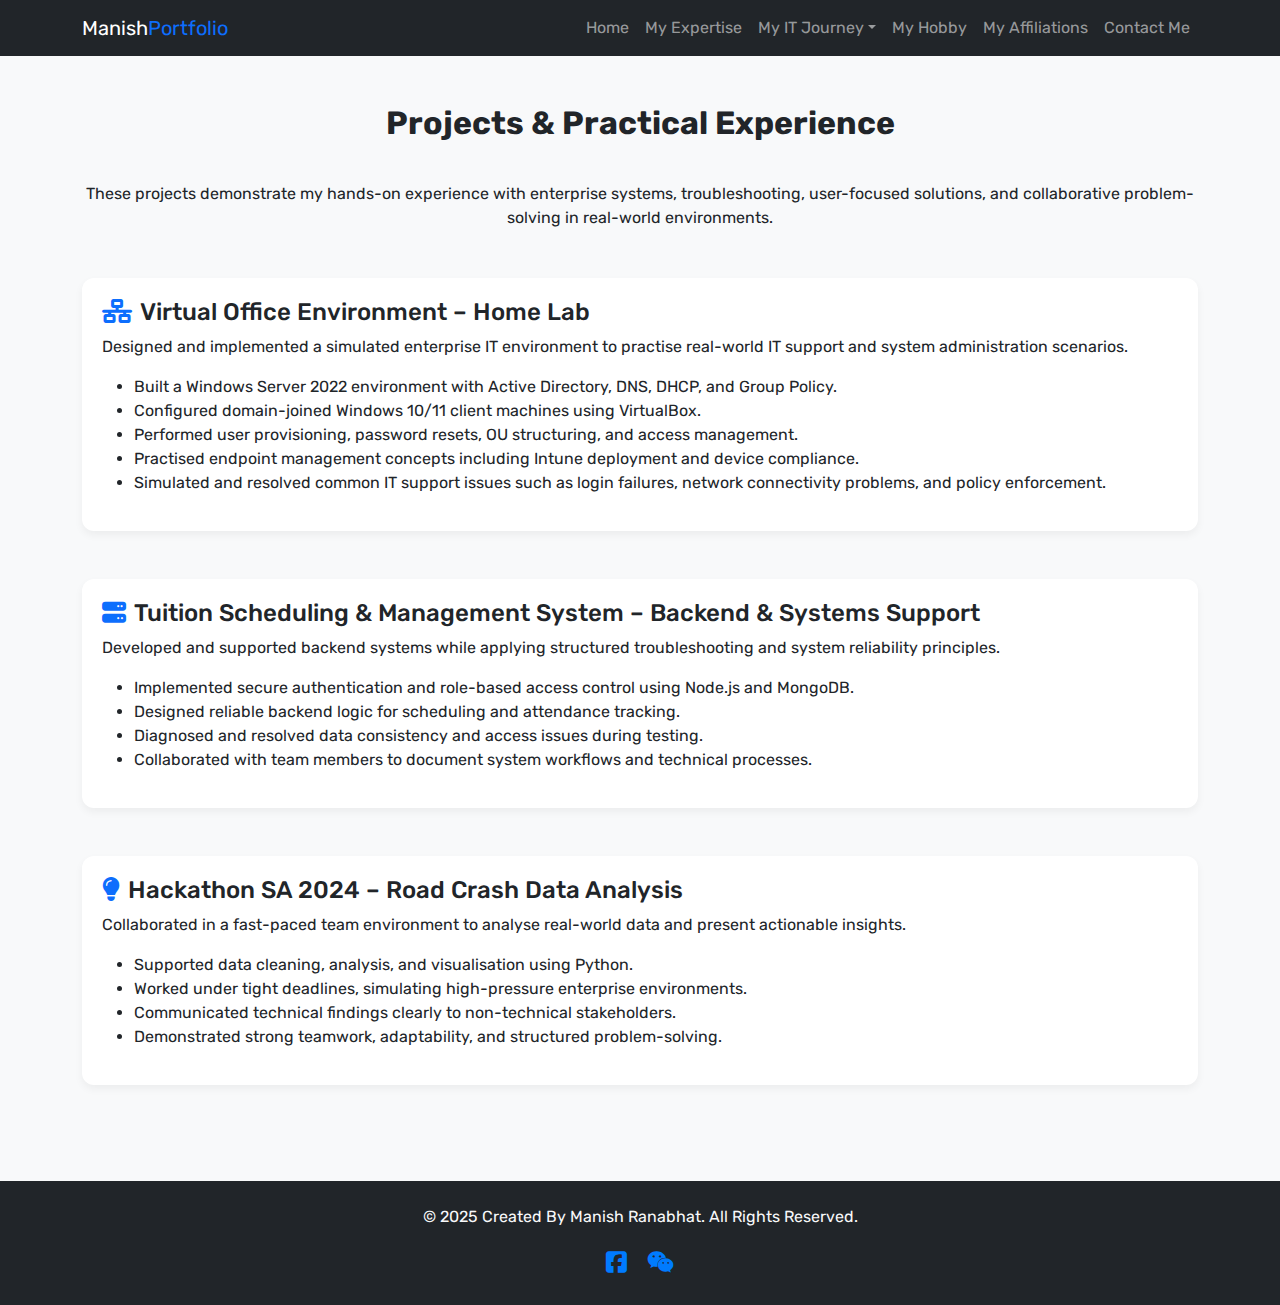
<file: project.html>
<!DOCTYPE html>
<html lang="en">
<head>
  <meta charset="UTF-8">
  <meta name="viewport" content="width=device-width, initial-scale=1.0">
  <title>My Projects</title>
  <!-- Bootstrap CSS -->
  <link href="https://cdn.jsdelivr.net/npm/bootstrap@5.3.0/dist/css/bootstrap.min.css" rel="stylesheet">
  <!-- Font Awesome -->
  <link rel="stylesheet" href="https://cdnjs.cloudflare.com/ajax/libs/font-awesome/6.4.0/css/all.min.css">
  <!-- Google Fonts -->
  <link href="https://fonts.googleapis.com/css2?family=Rubik:wght@400;700&display=swap" rel="stylesheet">
  <style>
    body {
      font-family: 'Rubik', sans-serif;
      background-color: #f8f9fa;
    }
    .section-title {
      margin-bottom: 40px;
      font-weight: 700;
    }
    .project-card {
      background: white;
      border-radius: 12px;
      padding: 20px;
      box-shadow: 0 4px 8px rgba(0,0,0,0.05);
      transition: transform 0.3s, box-shadow 0.3s;
    }
    .project-card:hover {
      transform: translateY(-8px);
      box-shadow: 0 12px 24px rgba(0,0,0,0.1);
    }
    .section-img {
      max-width: 100%;
      border-radius: 12px;
      box-shadow: 0 4px 8px rgba(0,0,0,0.1);
      margin-bottom: 20px;
      transition: transform 0.3s, box-shadow 0.3s;
    }
    .section-img:hover {
      transform: scale(1.05);
      box-shadow: 0 12px 24px rgba(0,0,0,0.15);
    }
    .navbar .navbar-brand span {
      color: #0d6efd;
    }
    footer a.social-icon {
      margin: 0 8px;
      font-size: 1.5rem;
      color: #007bff;
    }
  </style>
</head>
<body>

<!-- Navbar -->
<nav class="navbar navbar-expand-lg navbar-dark bg-dark">
  <div class="container">
    <a class="navbar-brand" href="#">Manish<span>Portfolio</span></a>
    <button class="navbar-toggler" type="button" data-bs-toggle="collapse" data-bs-target="#navbarNav">
      <span class="navbar-toggler-icon"></span>
    </button>
    <div class="collapse navbar-collapse" id="navbarNav">
      <ul class="navbar-nav ms-auto">
        <li class="nav-item"><a class="nav-link" href="index.html">Home</a></li>
        <li class="nav-item"><a class="nav-link" href="expertise.html">My Expertise</a></li>
        <li class="nav-item dropdown">
          <a class="nav-link dropdown-toggle" href="#" role="button" data-bs-toggle="dropdown">My IT Journey</a>
          <ul class="dropdown-menu">
            <li><a class="dropdown-item" href="internship.html">My Internship</a></li>
            <li><a class="dropdown-item" href="project.html">My project</a></li>
            <li><a class="dropdown-item" href="gallery.html">My Gallery</a></li>
          </ul>
        </li>
        <li class="nav-item"><a class="nav-link" href="hobby.html">My Hobby</a></li>
        <li class="nav-item"><a class="nav-link" href="affilation.html">My Affiliations</a></li>
        <li class="nav-item"><a class="nav-link" href="contact.html">Contact Me</a></li>
      </ul>
    </div>
  </div>
</nav>

<!-- Projects Section -->
<section id="my-projects" class="py-5">
  <div class="container">
    <h2 class="section-title text-center">Projects & Practical Experience</h2>
    <p class="text-center mb-5">
      These projects demonstrate my hands-on experience with enterprise systems, troubleshooting, user-focused solutions, and collaborative problem-solving in real-world environments.
    </p>

    <!-- Virtual Office Environment -->
    <div class="mb-5 project-card">
      <div>
        <h4><i class="fas fa-network-wired text-primary me-2"></i>Virtual Office Environment – Home Lab</h4>
        <p>
          Designed and implemented a simulated enterprise IT environment to practise real-world IT support and system administration scenarios.
        </p>
        <ul>
          <li>Built a Windows Server 2022 environment with Active Directory, DNS, DHCP, and Group Policy.</li>
          <li>Configured domain-joined Windows 10/11 client machines using VirtualBox.</li>
          <li>Performed user provisioning, password resets, OU structuring, and access management.</li>
          <li>Practised endpoint management concepts including Intune deployment and device compliance.</li>
          <li>Simulated and resolved common IT support issues such as login failures, network connectivity problems, and policy enforcement.</li>
        </ul>
      </div>
    </div>

    <!-- Tuition Scheduling & Management System -->
    <div class="mb-5 project-card">
      <div>
        <h4><i class="fas fa-server text-primary me-2"></i>Tuition Scheduling & Management System – Backend & Systems Support</h4>
        <p>
          Developed and supported backend systems while applying structured troubleshooting and system reliability principles.
        </p>
        <ul>
          <li>Implemented secure authentication and role-based access control using Node.js and MongoDB.</li>
          <li>Designed reliable backend logic for scheduling and attendance tracking.</li>
          <li>Diagnosed and resolved data consistency and access issues during testing.</li>
          <li>Collaborated with team members to document system workflows and technical processes.</li>
        </ul>
      </div>
    </div>

    

    <!-- Hackathon -->
    <div class="mb-5 project-card">
      <div>
        <h4><i class="fas fa-lightbulb text-primary me-2"></i>Hackathon SA 2024 – Road Crash Data Analysis</h4>
        <p>
          Collaborated in a fast-paced team environment to analyse real-world data and present actionable insights.
        </p>
        <ul>
          <li>Supported data cleaning, analysis, and visualisation using Python.</li>
          <li>Worked under tight deadlines, simulating high-pressure enterprise environments.</li>
          <li>Communicated technical findings clearly to non-technical stakeholders.</li>
          <li>Demonstrated strong teamwork, adaptability, and structured problem-solving.</li>
        </ul>
      </div>
    </div>

  </div>
</section>


<!-- Footer -->
<footer class="bg-dark text-light py-4">
  <div class="container text-center">
    <p>&copy; 2025 Created By Manish Ranabhat. All Rights Reserved.</p>
    <a href="https://www.facebook.com/manish.ranabhat.142" target="_blank" class="social-icon"><i class="fab fa-facebook-square"></i></a>
    <a href="https://www.messenger.com/manish.ranabhat.142" target="_blank" class="social-icon"><i class="fab fa-weixin"></i></a>
  </div>
</footer>

<!-- Bootstrap JS Bundle -->
  <script src="https://code.jquery.com/jquery-3.5.1.min.js"></script>


  
<script src="https://cdn.jsdelivr.net/npm/bootstrap@5.3.0/dist/js/bootstrap.bundle.min.js"></script>
<script src="script.js"></script>
</body>
</html>
</file>
<file: style.css>
/*  import google fonts */

@import url('https://fonts.googleapis.com/css2?family=Poppins:wght@400;500;600;700&family=Ubuntu:wght@400;500;700&display=swap');



*{

    margin: 0;

    padding: 0;

    box-sizing: border-box;

    text-decoration: none;

}

html{

    scroll-behavior: smooth;

}



/* custom scroll bar */

::-webkit-scrollbar {

    width: 10px;

}

::-webkit-scrollbar-track {

    background: #f1f1f1;

}

::-webkit-scrollbar-thumb {

    background: #888;

}



::-webkit-scrollbar-thumb:hover {

    background: #555;

}



/* all similar content styling codes */

section{

    padding: 100px 0;

}

.max-width{

    max-width: 1300px;

    padding: 0 40px;

    margin: auto;

}




.about, .services, .skills, .teams, .contact, footer{

    font-family: 'Rubik', sans-serif;

}

.about .about-content,

.services .serv-content,

.skills .skills-content,

.contact .contact-content{

    display: flex;

    flex-wrap: wrap;

    align-items: center;

    justify-content: space-between;

}

section .title{

    position: relative;

    text-align: center;

    font-size: 40px;

    font-weight: 500;

    margin-bottom: 60px;

    padding-bottom: 20px;

    font-family: 'Rubik', sans-serif;

}
 
section .title::before{

    content: "";

    position: absolute;

    bottom: 0px;

    left: 50%;

    width: 180px;

    height: 3px;

    background: #111;

    transform: translateX(-50%);

}

section .title2{

    position: relative;

    text-align: center;

    font-size: 40px;

    font-weight: 500;

    margin-bottom: 60px;

    padding-bottom: 20px;

    font-family: 'Rubik', sans-serif;

}
section .title1{

    position: relative;

    text-align: center;

    font-size: 40px;

    font-weight: 500;

    margin-bottom: 60px;

    padding-bottom: 20px;

    font-family: 'Rubik', sans-serif;

}
section .title1::before{

    content: "";

    position: absolute;

    bottom: 0px;

    left: 50%;

    width: 180px;

    height: 3px;

    background: #111;

    transform: translateX(-50%);
}
    section .title2::before{

        content: "";
    
        position: absolute;
    
        bottom: 0px;
    
        left: 50%;
    
        width: 180px;
    
        height: 3px;
    
        background: #111;
    
        transform: translateX(-50%);
    
   
} 

section .title2::after{

    position: absolute;

    bottom: -8px;

    left: 50%;

    font-size: 20px;

    color: crimson;

    padding: 0 5px;

    background: #fff;

    transform: translateX(-50%);

}

section .title2::after{

    

    content: "12 week in the company";

}
section .title4{

    position: relative;

    text-align: center;

    font-size: 40px;

    font-weight: 500;

    margin-bottom: 60px;

    padding-bottom: 20px;

    font-family: 'Rubik', sans-serif;

}
 
section .title4::before{

    content: "";

    position: absolute;

    bottom: 0px;

    left: 50%;

    width: 180px;

    height: 3px;

    background: #111;

    transform: translateX(-50%);
}

section .title4::after{

    background: #111;

    content: "where i am a member";

}

section .title4::after{

    position: absolute;

    bottom: -8px;

    left: 50%;

    font-size: 20px;

    color: crimson;

    padding: 0 5px;

    background: #fff;

    transform: translateX(-50%);

}

section .title::after{

    position: absolute;

    bottom: -8px;

    left: 50%;

    font-size: 20px;

    color: crimson;

    padding: 0 5px;

    background: #fff;

    transform: translateX(-50%);

}section .title1::after{

    position: absolute;

    bottom: -8px;

    left: 50%;

    font-size: 20px;

    color: crimson;

    padding: 0 5px;

    background: #fff;

    transform: translateX(-50%);

}

section .title4::after{

    position: absolute;

    bottom: -8px;

    left: 50%;

    font-size: 20px;

    color: crimson;

    padding: 0 5px;

    background: #fff;

    transform: translateX(-50%);

}


/* navbar styling */

.navbar{

    position: fixed;

    width: 100%;

    z-index: 999;

    padding: 30px 0;

    font-family: 'Rubik', sans-serif;

    transition: all 0.3s ease;

}

.navbar.sticky{

    padding: 15px 0;

    background: crimson;

}

.navbar .max-width{

    display: flex;

    align-items: center;

    justify-content: space-between;

}

.navbar .logo a{

    color: #fff;

    font-size: 35px;

    font-weight: 600;

}

.navbar .logo a span{

    color: crimson;

    transition: all 0.3s ease;

}

.navbar.sticky .logo a span{

    color: #fff;

}

.navbar .menu li{

    list-style: none;

    display: inline-block;

}



.navbar .menu li a{

    display: block;

    color: #fff;

    font-size: 18px;

    font-weight: 500;

    margin-left: 25px;

    transition: color 0.3s ease;

}

.navbar .menu li a:hover{

    color: crimson;

}

.navbar.sticky .menu li a:hover{

    color: #fff;

}
.menu-item:hover .dropdown-menu {
    display: block;
    opacity: 1;
    transform: translateY(0);
}

/* Highlight the dropdown menu items on hover */
.dropdown-menu li:hover {
    background-color: rgba(255, 255, 255, 0.1); /* Slightly less transparent on hover */
}

/* Hide sub-menus initially */
.menu-item .dropdown-menu {
    display: none;
    opacity: 0;
    transform: translateY(-10px);
    transition: opacity 0.3s, transform 0.3s;
}


.menu-item {
    position: relative;
}

/* Hide sub-menus initially */
.menu-item .dropdown-menu {
    display: none;
    opacity: 0;
    position: absolute;
    top: 100%; 
    left: 0;
    background-color: #000000;
    box-shadow: 0 0 10px rgba(0, 0, 0, 0.1);
    z-index: 2;
    transition: opacity 0.3s, transform 0.3s;
    width: 100%;
    flex-direction: column; 
}

/* Stack the sub-menus vertically */
.menu-item .dropdown-menu li {
    display: block;
    padding: 10px 20px;
}


.menu-item:hover .dropdown-menu {
    display: block;
    opacity: 1;
    transform: translateY(0);
}

/* menu btn styling */

.menu-btn{

    color: #fff;

    font-size: 23px;

    cursor: pointer;

    display: none;

}

.scroll-up-btn{

    position: fixed;

    height: 45px;

    width: 42px;

    background: crimson;

    right: 30px;

    bottom: 10px;

    text-align: center;

    line-height: 45px;

    color: #fff;

    z-index: 9999;

    font-size: 30px;

    border-radius: 6px;

    border-bottom-width: 2px;

    cursor: pointer;

    opacity: 0;

    pointer-events: none;

    transition: all 0.3s ease;

}

.scroll-up-btn.show{

    bottom: 30px;

    opacity: 1;

    pointer-events: auto;

}

.scroll-up-btn:hover{

    filter: brightness(90%);

}





/* home section styling */

.home{

    display: flex;

    background: url("images/banner.jpg") no-repeat center;

    height: 100vh;

    color: #fff;

    min-height: 500px;

    background-size: cover;

    background-attachment: fixed;

    font-family: 'Ubuntu', sans-serif;
    background-color: #111;

}
.home-content{
    
}
.home .max-width{

  width: 100%;

  display: flex;

}

.home .max-width .row{

  margin-right: 0;

}

.home .home-content .text-1{

    font-size: 27px;

}

.home .home-content .text-2{

    font-size: 75px;

    font-weight: 600;

    margin-left: -3px;

}

.home .home-content .text-3{

    font-size: 40px;

    margin: 5px 0;

}

.home .home-content .text-3 span{

    color: crimson;

    font-weight: 500;

}

.home .home-content a{

    display: inline-block;

    background: crimson;

    color: #fff;

    font-size: 25px;

    padding: 12px 36px;

    margin-top: 20px;

    font-weight: 400;

    border-radius: 6px;

    border: 2px solid crimson;

    transition: all 0.3s ease;

}

.home .home-content a:hover{

    color: crimson;

    background: none;

}

.about .title1::after{

    content: "12 weeks in the company";

}

.portfolio .heading
{
    text-align: center;
}

.about .title::after{

    content: "who i am";

}

.about .about-content .left{

    width: 45%;

}

.about .about-content .left img{

    height: 400px;

    width: 400px;

    object-fit: cover;

    border-radius: 6px;

}

.about .about-content .right{

    width: 40%;

}

.about .about-content .right .text{

    font-size: 25px;

    font-weight: 600;

    margin-bottom: 10px;

}


.about .title2::after{

    content: "First trip to U.A.E";

}


/* about section styling */

.about .title::after{

    content: "who i am";

}

.about .about-content .left{

    width: 45%;

}

.about .about-content .left img{

    height: 400px;

    width: 400px;

    object-fit: cover;

    border-radius: 6px;

}

.about .about-content .right{

    width: 40%;

}

.about .about-content .right .text{

    font-size: 25px;

    font-weight: 600;

    margin-bottom: 10px;

}
.navbar{
    background-color: #111;
}
.about .about-content .right .text span{

    color: crimson;

}

.about .about-content .right p{

    text-align: justify;

}

.about .about-content .right a{

    display: inline-block;

    background: crimson;

    color: #fff;

    font-size: 20px;

    font-weight: 500;

    padding: 10px 30px;

    margin-top: 20px;

    border-radius: 6px;

    border: 2px solid crimson;

    transition: all 0.3s ease;

}

.about .about-content .right a:hover{

    color: crimson;

    background: none;

}



/* hobby section styling */

.services, .teams{

    color:#fff;

    background: #385E7A;

}

.services .title::before,

.teams .title::before{

    background: #fff;

}

.services .title::after,

.teams .title::after{

    background: #111;

    content: "what i do in free-time";

}
.services .serv-content {
    display: grid;
    grid-template-columns: repeat(3, 1fr);
    align-items: center;
    gap: 2.4em;

}

.services .serv-content .card{

    

    background: #222;

    text-align: center;

    border-radius: 6px;

    padding: 50px 25px;

    cursor: pointer;

    transition: all 0.3s ease;

}

.services .serv-content .card:hover{

    background: crimson;

}

.services .serv-content .card .box{

    transition: all 0.3s ease;

}

.services .serv-content .card:hover .box{

    transform: scale(1.05);

}
.services .serv-content
{
    margin-bottom: 50px;
    padding: 20px;
}

.services .serv-content .card i{

    font-size: 50px;

    color: crimson;

    transition: color 0.3s ease;

}

.services .serv-content .card:hover i{

    color: #fff;

}

.services .serv-content .card .text{

    font-size: 25px;

    font-weight: 500;

    margin: 10px 0 7px 0;

}



/* expertise section styling */



.skills .title::after{

    content: "what i know";

}

.skills .skills-content .column{

    width: calc(50% - 30px);

}

.skills .skills-content .left .text{

    font-size: 20px;

    font-weight: 600;

    margin-bottom: 10px;

}

.skills .skills-content .left p{

    text-align: justify;

}

.skills .skills-content .left a{

    display: inline-block;

    background: crimson;

    color: #fff;

    font-size: 18px;

    font-weight: 500;

    padding: 8px 16px;

    margin-top: 20px;

    border-radius: 6px;

    border: 2px solid crimson;

    transition: all 0.3s ease;

}

.skills .skills-content .left a:hover{

    color: crimson;

    background: none;

}

.skills .skills-content .right .bars{

    margin-bottom: 15px;

}

.skills .skills-content .right .info{

    display: flex;

    margin-bottom: 5px;

    align-items: center;

    justify-content: space-between;

}

.skills .skills-content .right span{

    font-weight: 500;

    font-size: 18px;

}

.skills .skills-content .right .line{

    height: 5px;

    width: 100%;

    background: lightgrey;

    position: relative;

}

.skills .skills-content .right .line::before{

    content: "";

    position: absolute;

    height: 100%;

    left: 0;

    top: 0;

    background: crimson;

}

.skills-content .right .html::before{

    width: 90%;

}

.skills-content .right .css::before{

    width: 60%;

}

.skills-content .right .js::before{

    width: 80%;

}

.skills-content .right .php::before{

    width: 50%;

}

.skills-content .right .mysql::before{

    width: 70%;

}
.skills-content .right .python::before{

    width: 90%;

}
.skill-box{
    padding: 1rem;
    color: #ddd;
    cursor: pointer;

}
.skill-title{
    display: flex;
    flex-direction: column;
    align-items: center;
    padding: 0.5rem;
    margin-bottom: 0.5rem;
}
.skill-icon{
     width:50px}
     .container1{
        display: grid;
        grid-template-columns: repeat(3, 1fr);
        justify-content: center;
        align-items: center;
        text-align: center;
        grid-gap: 1rem;
        padding: 1rem 80px;
        font-size: 1.2rem;
     }
     .container1 {
        margin-bottom: 20px; /
        padding: 20px;
        border: 1px solid #ccc; 
    }


/* gallerysection styling */
.portfolio {
    background: var(--second-bg-color);
    min-height: auto;
    padding-bottom: 10rem;
}

.portfolio h2 {
    margin-bottom: 4rem;
}

.portfolio-container {
    display: grid;
    grid-template-columns: repeat(3, 1fr);
    align-items: center;
    gap: 2.5rem;
    background-color: 	#385E7A;
}

.portfolio-container .portfolio-box {
    position: relative;
    border-radius: 2rem;
    box-shadow: 0 0 1rem var(--bg-color);
    overflow: hidden;
    display: flex;
}

.portfolio-box img {
    width: 100%;
    transition: .5s ease;
}

.portfolio-box:hover img {
    transform: scale(1.1);
}

.portfolio-box .portfolio-layer {
    position: absolute;
    bottom: 0;
    left: 0;
    width: 100%;
    height: 100%;
    background: linear-gradient(rgba(0, 0, 0, .1), var(--main-color));
    display: flex;
    justify-content: center;
    align-items: center;
    flex-direction: column;
    text-align: center;
    padding: 0 4rem;
    transform: translateY(100%);
    transition: .5s ease;
}

.portfolio-box:hover .portfolio-layer {
    transform: translateY(0);
}

.portfolio-layer h4 {
    font-size: 3rem;
}

.portfolio-layer p {
    font-size: 1.6rem;
    margin: .3rem 0 1rem;
}

.portfolio-layer a {
    display: inline-flex;
    justify-content: center;
    align-items: center;
    width: 5rem;
    height: 5rem;
    background: var(--text-color);
    border-radius: 50%;
}

.portfolio-layer a i {
    font-size: 2rem;
    color: var(--second-bg-color);
}


/* contact section styling */

.contact .title::after{

    content: "get in touch";
    

}

.contact .contact-content .column{

    width: calc(50% - 30px);

}

.contact .contact-content .text{

    font-size: 20px;

    font-weight: 600;

    margin-bottom: 10px;

}

.contact .contact-content .left p{

    text-align: justify;

}

.contact .contact-content .left .icons{

    margin: 10px 0;

}

.contact .contact-content .row{

    display: flex;

    height: 65px;

    align-items: center;

}

.contact .contact-content .row .info{

    margin-left: 30px;

}

.contact .contact-content .row i{

    font-size: 25px;

    color: crimson;

}

.contact .contact-content .info .head{

    font-weight: 500;

}

.contact .contact-content .info .sub-title{

    color: #333;

}

.contact .right form .fields{

    display: flex;

}

.contact .right form .field,

.contact .right form .fields .field{

    height: 45px;

    width: 100%;

    margin-bottom: 15px;

}

.contact .right form .textarea{

    height: 80px;

    width: 100%;

}

.contact .right form .name{

    margin-right: 10px;

}

.contact .right form .field input,

.contact .right form .textarea textarea{

    height: 100%;

    width: 100%;

    border: 1px solid lightgrey;

    border-radius: 6px;

    outline: none;

    padding: 0 15px;

    font-size: 17px;

    font-family: 'Poppins', sans-serif;

    transition: all 0.3s ease;

}

.contact .right form .field input:focus,

.contact .right form .textarea textarea:focus{

    border-color: #b3b3b3;

}

.contact .right form .textarea textarea{

  padding-top: 10px;

  resize: none;

}

.contact .right form .button-area{

  display: flex;

  align-items: center;

}

.right form .button-area button{

  color: #fff;

  display: block;

  width: 160px!important;

  height: 45px;

  outline: none;

  font-size: 18px;

  font-weight: 500;

  border-radius: 6px;

  cursor: pointer;

  flex-wrap: nowrap;

  background: crimson;

  border: 2px solid crimson;

  transition: all 0.3s ease;

}
.popup .btn{
    color: #fff;



  width: 30px!important;

  height: 35px;

  outline: none;

  font-size: 18px;

  font-weight: 500;

  border-radius: 6px;

  cursor: pointer;

  flex-wrap: nowrap;

  background: crimson;

  border: 2px solid crimson;

  transition: all 0.3s ease;
  align-items: center;

}


.right form .button-area button:hover{

  color: crimson;

  background: none;

}
  
.popup{
    width: 400px;
    background: gray;
    border-radius: 6px;
    position: absolute;
    top: 50%;
    left: 50%;
    transform: translate(-50%, -50%);
    text-align: center;
    padding: 0 30px 30px;
    color: #333;
    visibility: hidden;
    transition: transform 0.4s, top 0.4s;
}

.popup img{
    width: 100px;
    margin-top: -50px;
    border-radius: 50%;
    box-shadow: 0 2px 5px rgba(0, 0, 0, .2);
}
.open-popup
{
    visibility: visible;
    top: 50%;
    transform: translate(-50%, -50%) scale(1);
}
/* footer section styling */

footer{

    background: #111;

    padding: 15px 23px;

    color: #8F3B24;

    text-align: center;

}
.footer span a{

    color: crimson;

    text-decoration: none;

}

footer span a:hover{

    text-decoration: underline;

}
.social-icon {
    color: #385E7A; /* Icon color */
    font-size: 24px; /* Icon size */
    margin: 0 10px; /* Add spacing between icons */
    text-decoration: none; /* Remove underlines */
} footer a {
    text-decoration: none;
   
    margin: 0 10px;
}

.internship left{
height: 200px;

width: 400px;

object-fit: cover;

border-radius: 6px;

}


/*Page Layout responsive media query start */

@media (max-width: 1104px) {

    .about .about-content .left img{

        height: 350px;

        width: 350px;

    }

}



@media (max-width: 991px) {

    .max-width{

        padding: 0 50px;

    }

}


@media (max-width: 947px){

    .menu-btn{

        display: block;

        z-index: 999;

    }

    .menu-btn i.active:before{

        content: "\f00d";

    }

    .navbar .menu{

        position: fixed;

        height: 100vh;

        width: 100%;

        left: -100%;

        top: 0;

        background: #111;

        text-align: center;

        padding-top: 80px;

        transition: all 0.3s ease;

    }

    .navbar .menu.active{

        left: 0;

    }

    .navbar .menu li{

        display: block;

    }

    .navbar .menu li a{

        display: inline-block;

        margin: 20px 0;

        font-size: 25px;

    }

    .home .home-content .text-2{

        font-size: 70px;

    }

    .home .home-content .text-3{

        font-size: 35px;

    }

    .home .home-content a{

        font-size: 23px;

        padding: 10px 30px;

    }

    .max-width{

        max-width: 930px;

    }
    /*affilationsection styling */
    .membership{
        background-color: red;
    }
</file>
